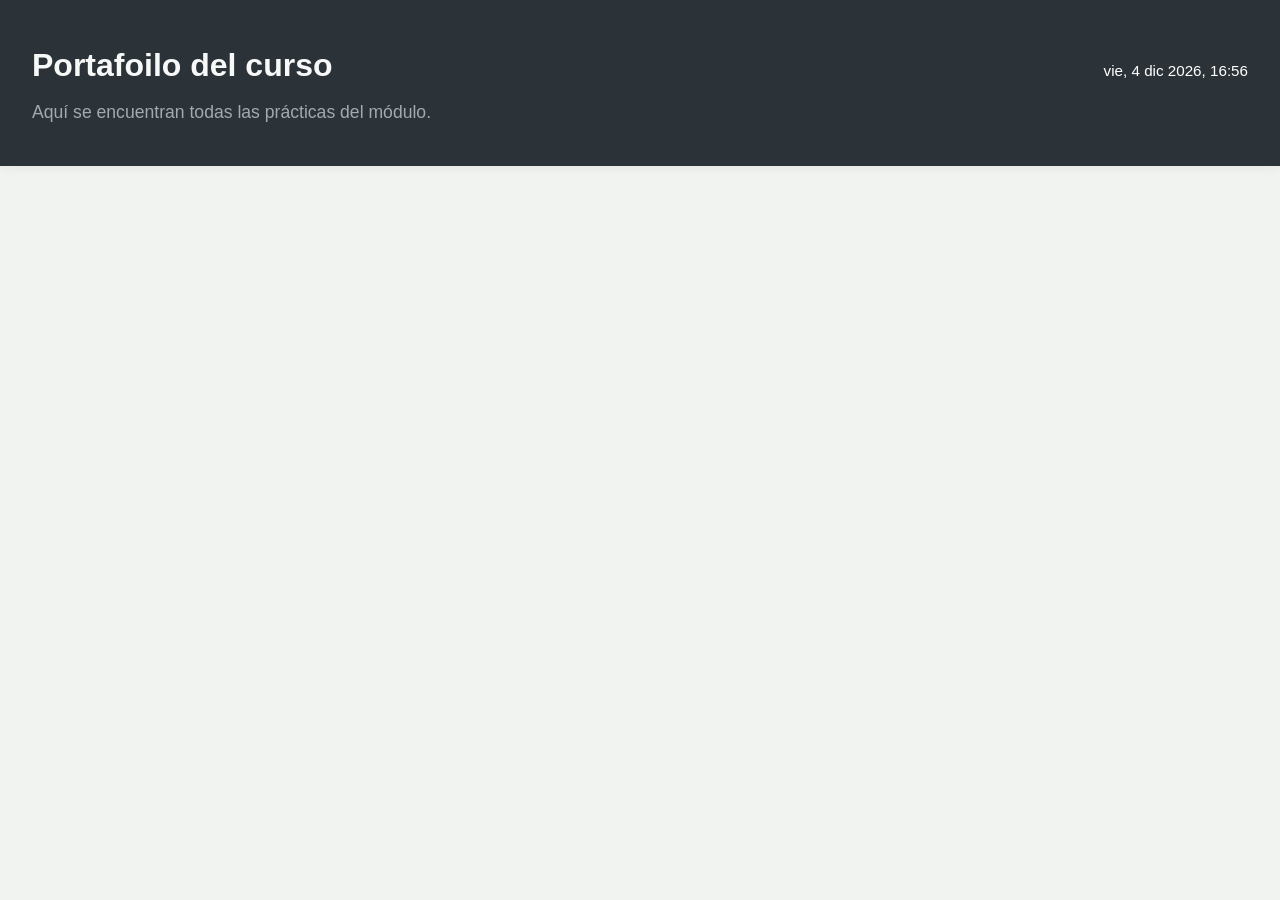
<file: index.html>
<!DOCTYPE html>
<html lang="es">

<head>

    <meta charset="UTF-8">
    <meta name="viewport" content="width=device-width, initial-scale=1.0">
    <title>Mi Portafolio | lm-portafolio</title>
    <link rel="stylesheet" href="styles.css">

</head>

<body>

    <header>
        <div class = "header-top">
            <h1>Portafoilo del curso</h1>
            <div id="header-datetime"></div>
        </div>
        <p>Aquí se encuentran todas las prácticas del módulo.</p>
     
    </header>


<main>

</main>

<script src="scripts.js"></script>

</body>
</html>
</file>
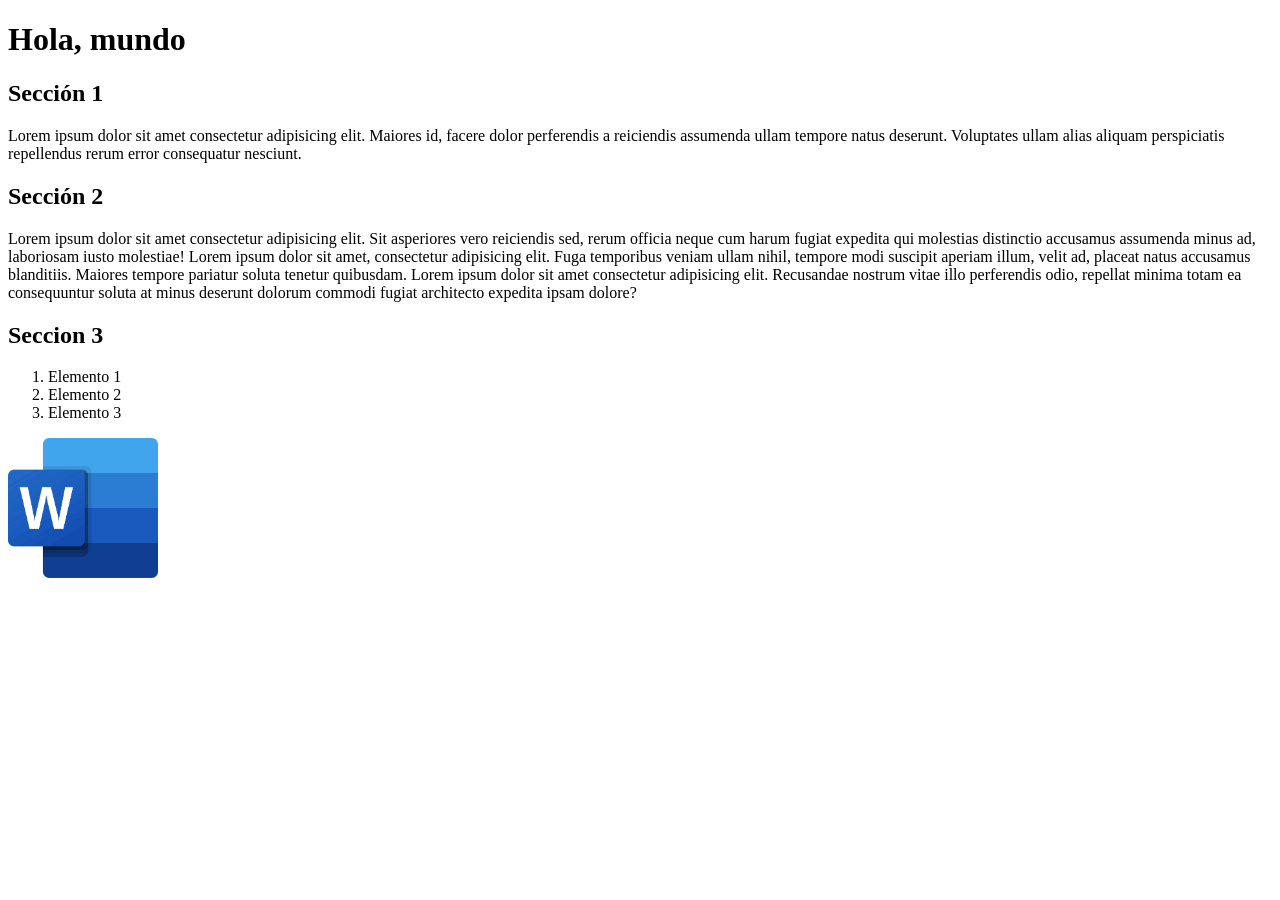
<file: class/index.html>
<!DOCTYPE html>

<html lang="en">

<head>
    <meta charset="UTF-8">
    <meta name="viewport" content="width=device-width, initial-scale=1.0">
    <title>Mi página</title>
    
</head>

<body>
    <h1>Hola, mundo</h1>

    <h2>Sección 1</h2>
    <p id = "Parrafo 1" class = "texto">Lorem ipsum dolor sit amet consectetur adipisicing elit. Maiores id, facere dolor perferendis a reiciendis assumenda ullam tempore natus deserunt. Voluptates ullam alias aliquam perspiciatis repellendus rerum error consequatur nesciunt.</p>

    <h2>Sección 2</h2>
    <p id = "Parrafo 2" class = "texto" >Lorem ipsum dolor sit amet consectetur adipisicing elit. Sit asperiores vero reiciendis sed, rerum officia neque cum harum fugiat expedita qui molestias distinctio accusamus assumenda minus ad, laboriosam iusto molestiae! Lorem ipsum dolor sit amet, consectetur adipisicing elit. Fuga temporibus veniam ullam nihil, tempore modi suscipit aperiam illum, velit ad, placeat natus accusamus blanditiis. Maiores tempore pariatur soluta tenetur quibusdam. Lorem ipsum dolor sit amet consectetur adipisicing elit. Recusandae nostrum vitae illo perferendis odio, repellat minima totam ea consequuntur soluta at minus deserunt dolorum commodi fugiat architecto expedita ipsam dolore?</p>

    <h2>Seccion 3</h2>
    <ol>
    <li>Elemento 1</li>
    <li>Elemento 2</li>
    <li>Elemento 3</li>
    </ol>

    <img src="image-word.png" width="150" alt="imagen">


</body>

</html>
</file>
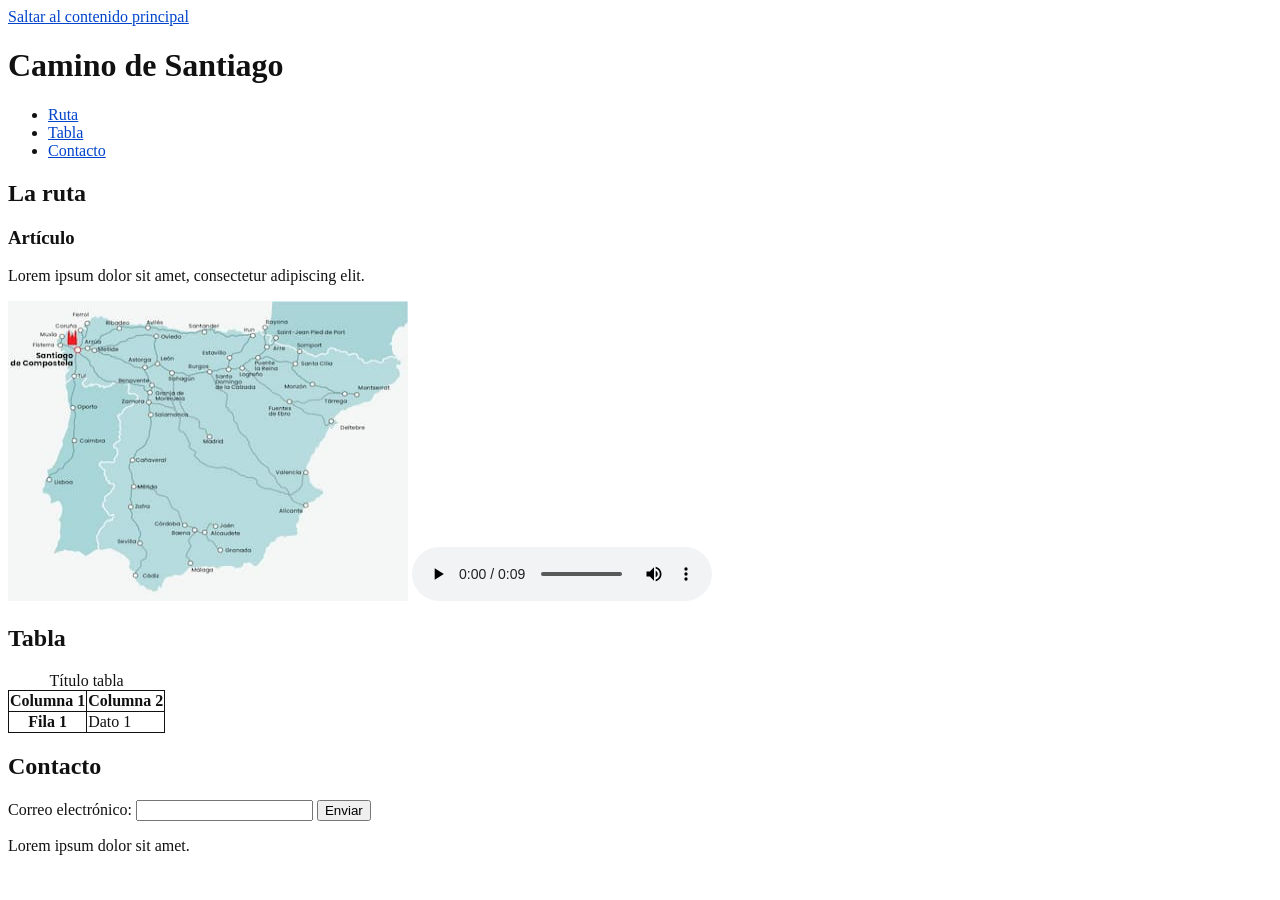
<file: ut03/Fase 5/index.html>
<!DOCTYPE html>

<html lang="es">

<head>
  <meta charset="UTF-8">
  <meta name="viewport" content="width=device-width, initial-scale=1.0">
  <title>Camino de Santiago</title>
  <link rel="stylesheet" href="style.css">
</head>

<body>
  <a href="#contenido-principal" class="saltar-contenido">Saltar al contenido principal</a>

  <header>
    <h1>Camino de Santiago</h1>
    <nav aria-label="Navegación principal">
      <ul>
        <li><a href="#ruta">Ruta</a></li>
        <li><a href="#tabla">Tabla</a></li>
        <li><a href="#contacto">Contacto</a></li>
      </ul>
    </nav>
  </header>

  <main id="contenido-principal">
    <section id="ruta">
      <h2>La ruta</h2>
      <article>
        <h3>Artículo</h3>
        <p>Lorem ipsum dolor sit amet, consectetur adipiscing elit.</p>
        <img
          src="./img/camino-800px.jpg"
          srcset="./img/camino-400px.jpg 400w, ./img/camino-800px.jpg 800w, ./img/camino-1200px.jpg 1200w"
          sizes="(min-width: 700px) 300px, 100vw"
          alt="Mapa de España y Portugal con la ciudad de Santiago de Compostela marcada."
          width="400"
          height="300"
        >

        <audio controls>
          <source src="./media/audio.mp3" type="audio/mpeg">
        </audio>
      </article>
    </section>

    <section id="tabla">
      <h2>Tabla</h2>
      <table>
        <caption>Título tabla</caption>
        <thead>
          <tr>
            <th scope="col">Columna 1</th>
            <th scope="col">Columna 2</th>
          </tr>
        </thead>
        <tbody>
          <tr>
            <th scope="row">Fila 1</th>
            <td>Dato 1</td>
          </tr>
        </tbody>
      </table>
    </section>

    <aside id="contacto">
      <h2>Contacto</h2>
      <form>
        <label for="campo">Correo electrónico:</label>
        <input type="text" id="campo" name="campo">
        <button type="submit">Enviar</button>
      </form>
    </aside>
  </main>

  <footer>
    <p>Lorem ipsum dolor sit amet.</p>
  </footer>

</body>

</html>
</file>
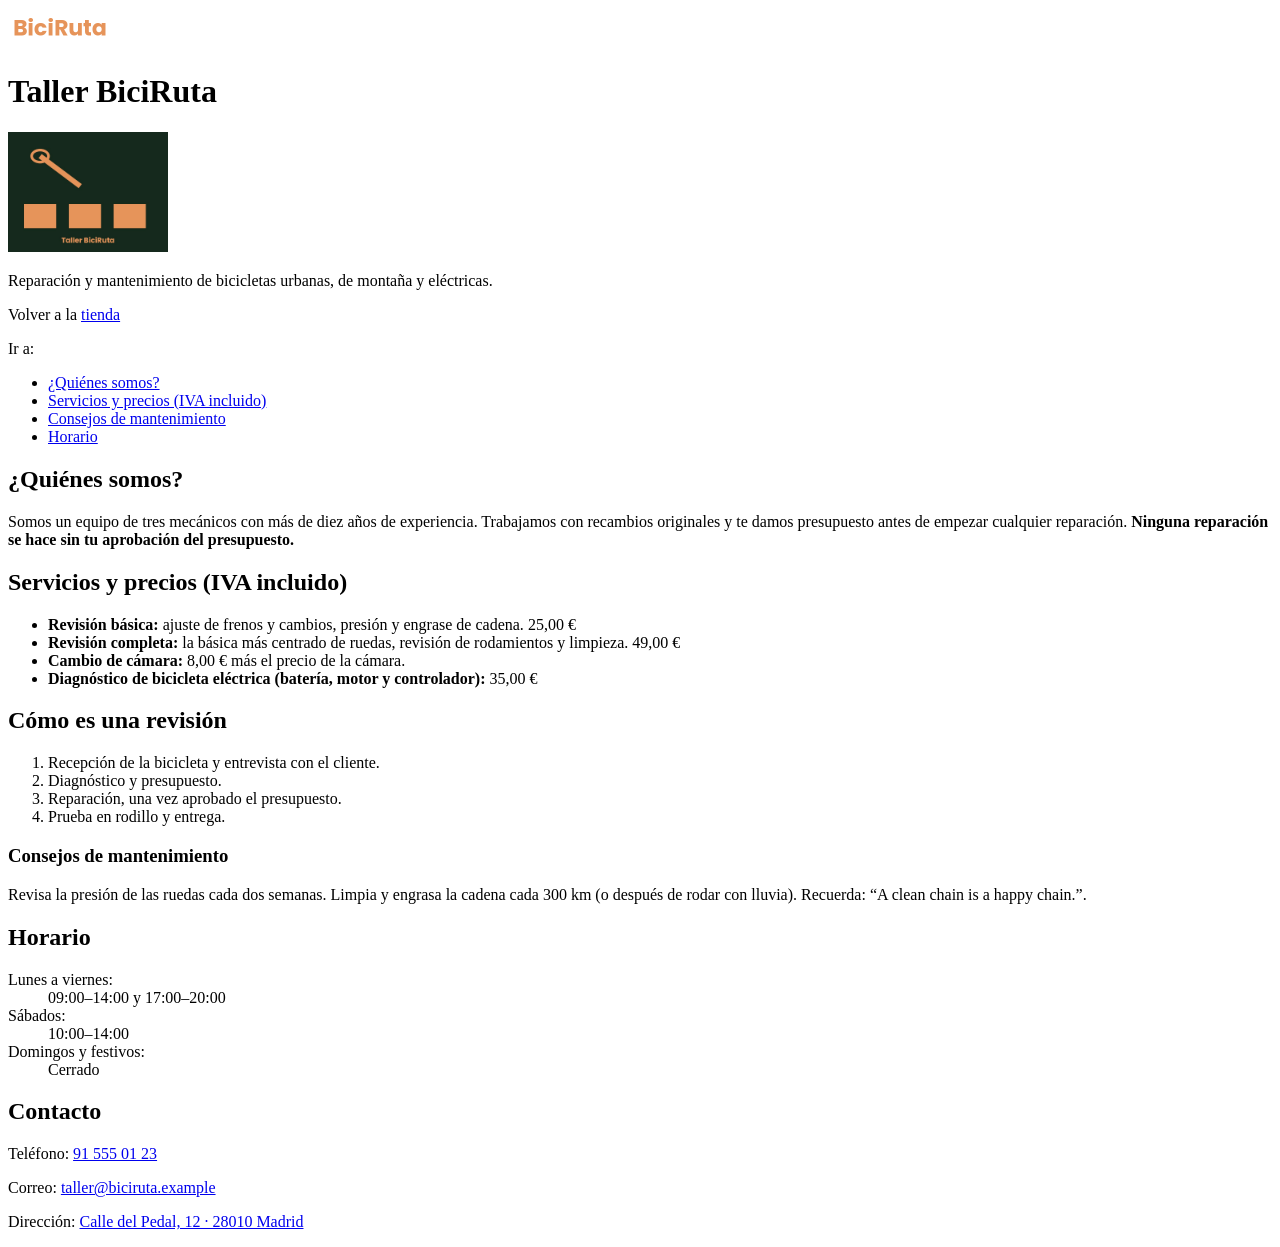
<file: ut02/taller.html>
<!DOCTYPE html>
<html lang="es">


<head>
  <meta charset="UTF-8">
  <meta name="viewport" content="width=device-width, initial-scale=1.0">
  <meta name="description" content="Taller de bicicletas urbanas, de montaña y eléctricas en Madrid. Revisiones, reparaciones y puesta a punto con cita previa.">

  <title>Taller BiciRuta · Reparación y mantenimiento de bicicletas</title>
</head>

<body>
  <img src="img/logo_biciruta.png" width=160 height="40" alt="Logotipo de BiciRuta">

  <h1>Taller BiciRuta</h1>
  <img src="img/taller.jpg" width="160" height="120" alt="Logotipo del taller de BiciRuta">
  <p>Reparación y mantenimiento de bicicletas urbanas, de montaña y eléctricas.</p>

  <p>Volver a la <a href="BiciRuta-web/index.html">tienda</a></p>

  <p>Ir a:</p>

    <ul>

      <li><a href="#quienes-somos">¿Quiénes somos?</a></li>
      <li><a href="#servicios">Servicios y precios (IVA incluido)</a></li>
      <li><a href="#mantenimiento">Consejos de mantenimiento</a></li>
      <li><a href="#horario">Horario</a></li>
      
    </ul>

  <h2 id="#quienes-somos">¿Quiénes somos?</h2>
  <p>Somos un equipo de tres mecánicos con más de diez años de experiencia. Trabajamos con recambios originales y te damos presupuesto antes de empezar cualquier reparación. <strong>Ninguna reparación se hace sin tu aprobación del presupuesto.</strong></p>

  <h2 id="#servicios">Servicios y precios (IVA incluido)</h2>
  <ul>

    <li><strong>Revisión básica:</strong> ajuste de frenos y cambios, presión y engrase de cadena. <span class="precio">25,00&nbsp;€</span></li>
    <li><strong>Revisión completa:</strong> la básica más centrado de ruedas, revisión de rodamientos y limpieza. <span class="precio">49,00&nbsp;€</span></li>
    <li><strong>Cambio de cámara: </strong><span class="precio">8,00&nbsp;€</span> más el precio de la cámara.</li>
    <li><strong>Diagnóstico de bicicleta eléctrica (batería, motor y controlador): </strong><span class="precio">35,00&nbsp;€</span></li>

  </ul>

  <h2>Cómo es una revisión</h2>
  <ol>

    <li>Recepción de la bicicleta y entrevista con el cliente.</li>
    <li>Diagnóstico y presupuesto.</li>
    <li>Reparación, una vez aprobado el presupuesto.</li>
    <li>Prueba en rodillo y entrega.</li>

  </ol>

  <h3 id="#mantenimiento">Consejos de mantenimiento</h3>
  <p>Revisa la presión de las ruedas cada dos semanas. Limpia y engrasa la cadena cada 300 km (o después de rodar con lluvia). Recuerda: <q lang="en">A clean chain is a happy chain.</q>.</p>

  <h2 id="#horario">Horario</h2>
  <dl>

    <dt>Lunes a viernes:</dt>
    <dd>09:00–14:00 y 17:00–20:00</dd>

    <dt>Sábados:</dt>
    <dd>10:00–14:00</dd>

    <dt>Domingos y festivos:</dt>
    <dd>Cerrado</dd>

  </dl>

  <h2>Contacto</h2>
  <p>Teléfono: <a href="tel:+34915550123">91 555 01 23</a></p>
  <p>Correo: <a href="mailto:taller@biciruta.example?subject=Cita%20en%20el%20taller">taller@biciruta.example</a></p>

  <p>Dirección: <a href="https://www.openstreetmap.org/search?query=Madrid" target="_blank" rel="noopener noreferrer">Calle del Pedal, 12 · 28010 Madrid</a></p>

</body>
</html>
</file>
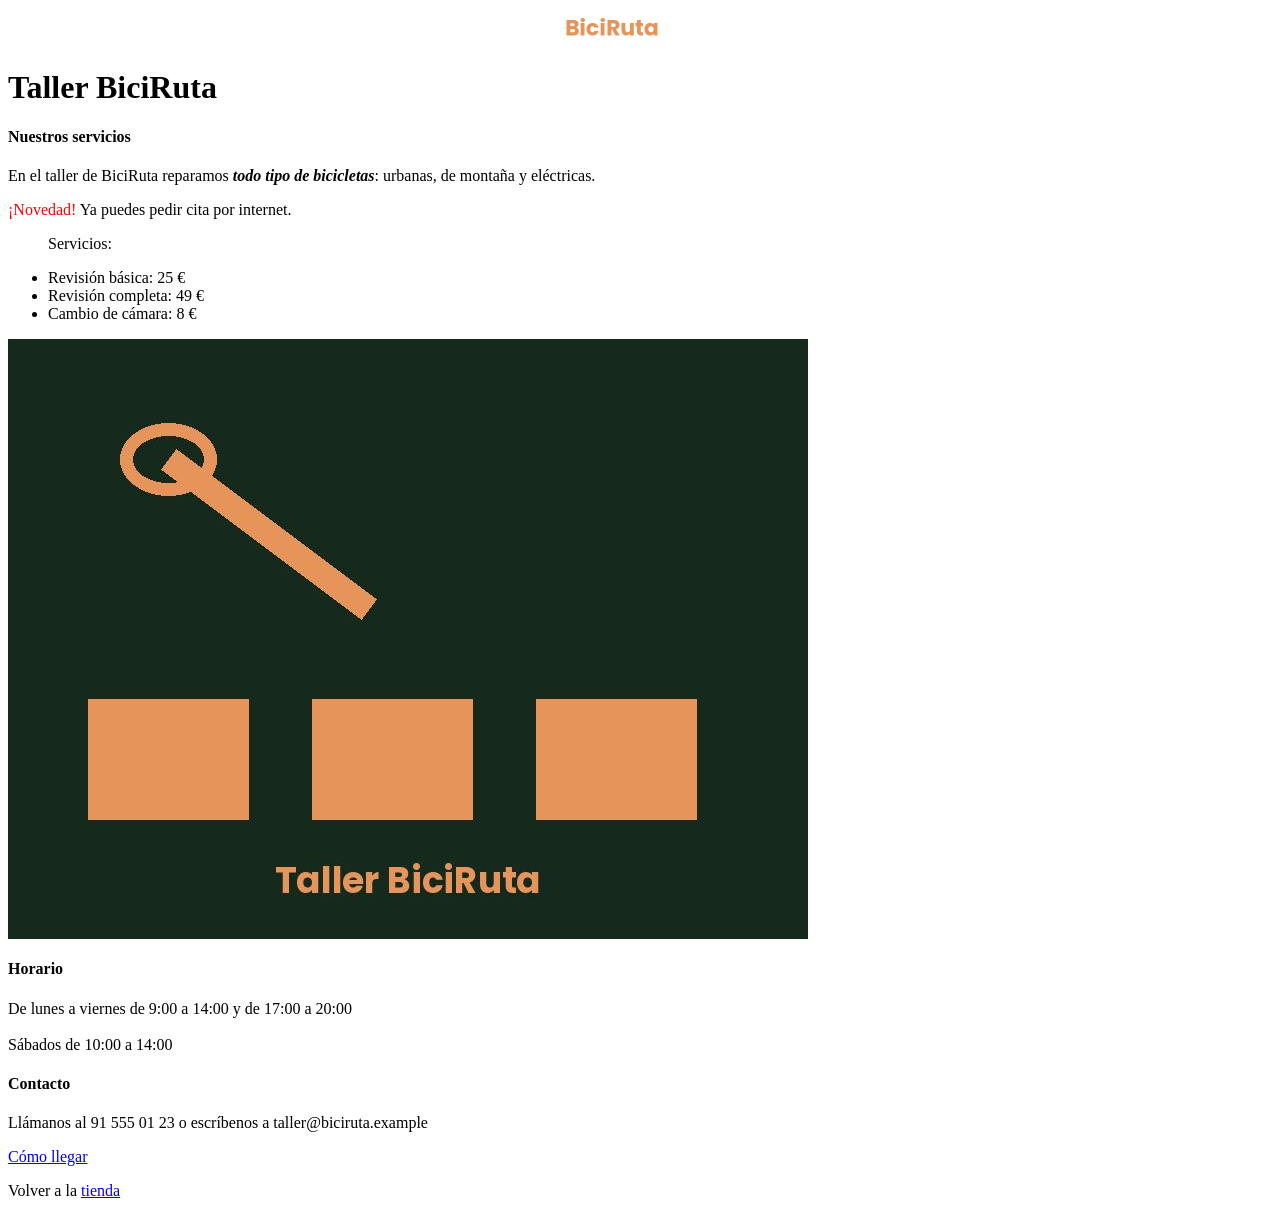
<file: ut02/taller_borrador.html>
<html>
<head>
<meta name="description" content="Taller de BiciRuta">
</head>
<body>
<center><img src="img/logo_biciruta.png" width=160></center>
<h1>Taller BiciRuta</h1>
<h4>Nuestros servicios</h4>
<p>En el taller de BiciRuta reparamos <b><i>todo tipo de bicicletas</b></i>: urbanas, de montaña y eléctricas.
<p><font color="red">¡Novedad!</font> Ya puedes pedir cita por internet.</p>
<ul>
  <p>Servicios:</p>
  <li>Revisión básica: 25 €
  <li>Revisión completa: 49 €</li>
  <li>Cambio de cámara: 8 €</li>
</ul>
<img src="img/taller.jpg">
<h4 id="horario">Horario</h4>
<p>De lunes a viernes de 9:00 a 14:00 y de 17:00 a 20:00<br><br>Sábados de 10:00 a 14:00</p>
<h4 id="horario">Contacto</h4>
<p>Llámanos al <a>91 555 01 23</a> o escríbenos a taller@biciruta.example</p>
<a href=https://www.openstreetmap.org target=_blank>Cómo llegar</a>
<p>Volver a la <a href="index.html">tienda</a>
</body>
</html>
</file>
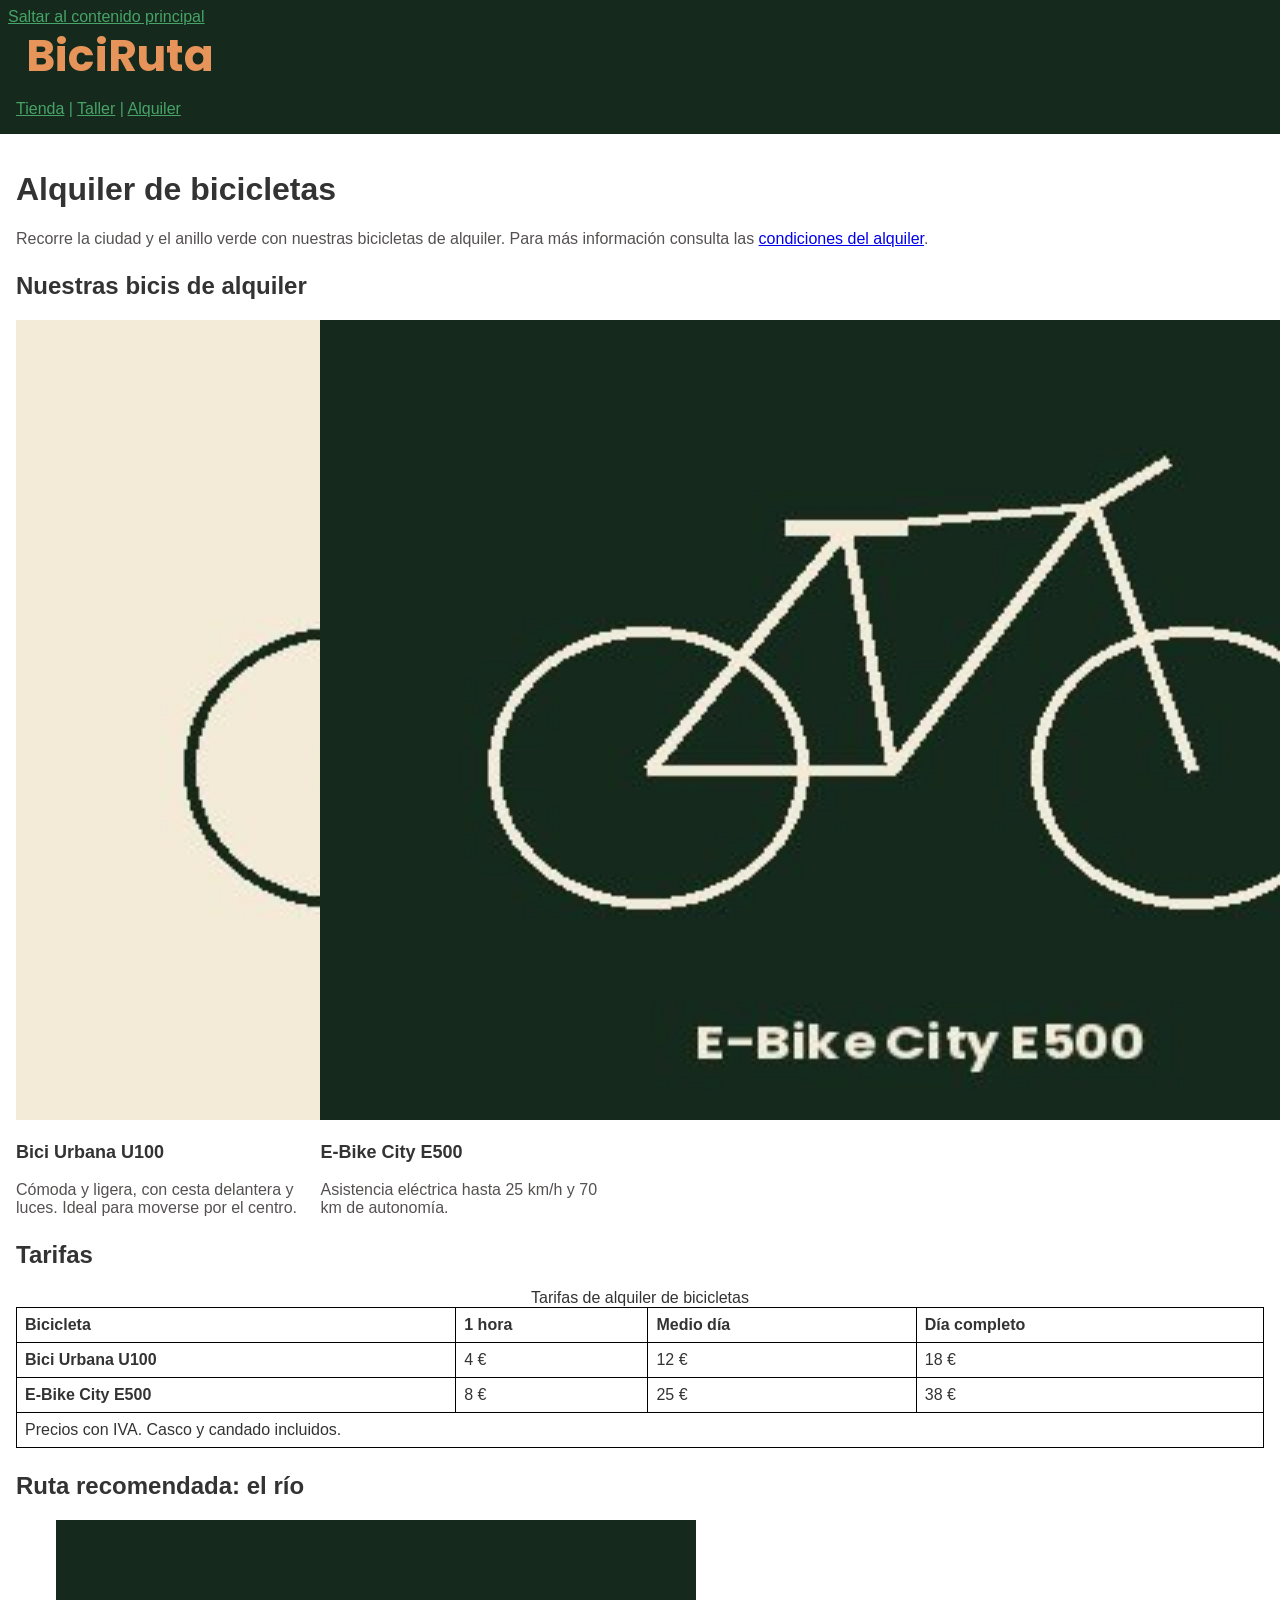
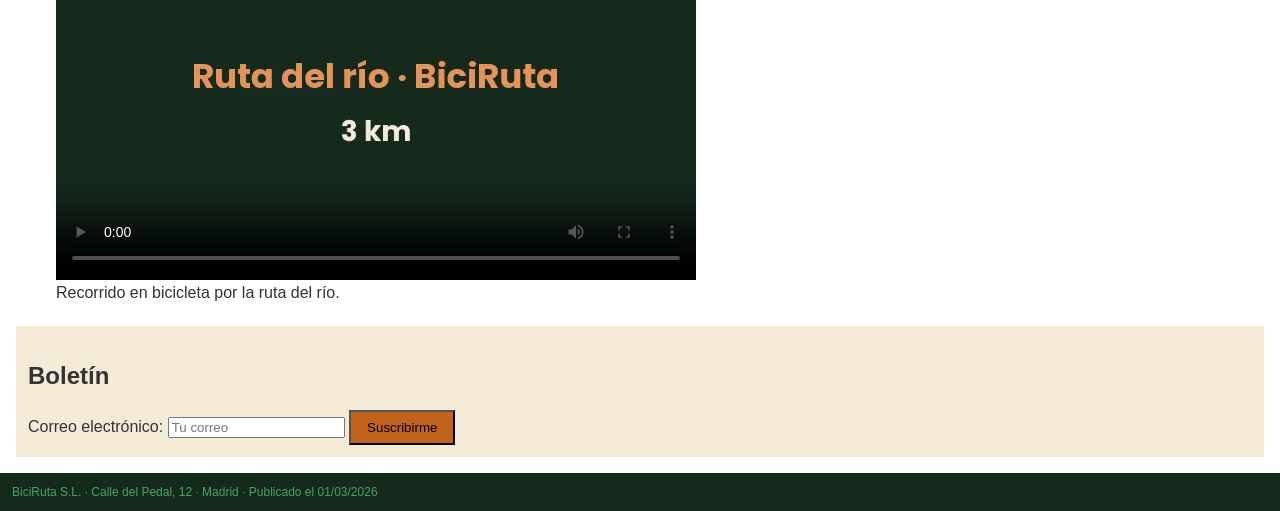
<file: ut03/alquiler.html>
<!DOCTYPE html>

<html lang="es">

<head>

  <meta charset="UTF-8">
  <meta name="viewport" content="width=device-width, initial-scale=1.0">
  <title>Alquiler</title>
  <link rel="stylesheet" href="css/estilos.css">
  
</head>

<body>

  <a href="#contenido" class="saltar-contenido">Saltar al contenido principal</a>

  <header class="cabecera">
    <img src="img/logo_biciruta.png" alt="Logotipo de BiciRuta">

    <nav class="menu">
    <a href="index.html">Tienda</a> | <a href="taller.html">Taller</a> | <a href="alquiler.html" aria-current="page">Alquiler</a>
    </nav>

  </header>

  <main class="contenido">

    <h1 class="titulo-grande">Alquiler de bicicletas</h1>

    <div class="texto">Recorre la ciudad y el anillo verde con nuestras bicicletas de alquiler. Para más información consulta las <a href="condiciones.html">condiciones del alquiler</a>.</div>

    <section class="bloque">

      <h2 class="titulo-mediano">Nuestras bicis de alquiler</h2>

      <div class="bici">

        <img
          src="img/bici_urbana-800.jpg"
          srcset="img/bici_urbana-400.jpg 400w, img/bici_urbana-800.jpg 800w, img/bici_urbana-1200.jpg 1200w"
          sizes="(min-width: 700px) 300px, 100vw"
          alt="Bici Urbana U100 con cesta delantera y luces"
          width="1200"
          height="800"
          loading="lazy"
        >

        <h3 class="titulo-pequeno">Bici Urbana U100</h3>
        <div class="texto">Cómoda y ligera, con cesta delantera y luces. Ideal para moverse por el centro.</div>
      </div>

      <div class="bici">

        <img
          src="img/bici_electrica-800.jpg"
          srcset="img/bici_electrica-400.jpg 400w, img/bici_electrica-800.jpg 800w, img/bici_electrica-1200.jpg 1200w"
          sizes="(min-width: 700px) 300px, 100vw"
          alt="Bicicleta eléctrica E-Bike City E500"
          width="1200"
          height="800"
          loading="lazy"
        >

        <h3 class="titulo-pequeno">E-Bike City E500</h3>
        <div class="texto">Asistencia eléctrica hasta 25 km/h y 70 km de autonomía.</div>
      </div>

    </section>

    <section class="bloque">

      <h2 class="titulo-mediano">Tarifas</h2>

      <table>
        <caption>Tarifas de alquiler de bicicletas</caption>
        <thead>
          <tr>
            <th scope="col">Bicicleta</th>
            <th scope="col">1 hora</th>
            <th scope="col">Medio día</th>
            <th scope="col">Día completo</th>
          </tr>
        </thead>
        <tbody>
          <tr>
            <th scope="row">Bici Urbana U100</th>
            <td>4 €</td>
            <td>12 €</td>
            <td>18 €</td>
          </tr>
          <tr>
            <th scope="row">E-Bike City E500</th>
            <td>8 €</td>
            <td>25 €</td>
            <td>38 €</td>
          </tr>
        </tbody>
        <tfoot>
          <tr>
            <td colspan="4">Precios con IVA. Casco y candado incluidos.</td>
          </tr>
        </tfoot>
      </table>

    </section>

    <section class="bloque">

      <h2 class="titulo-mediano">Ruta recomendada: el río</h2>

      <figure>

        <video controls preload="metadata" width="640" height="360" poster="img/ruta_rio_poster.jpg">
          <source src="media/ruta_rio.mp4" type="video/mp4">
          <track kind="captions" src="media/ruta_rio.es.vtt" srclang="es" label="Español" default>
          Reproducción de video no soportada
        </video>

        <figcaption>Recorrido en bicicleta por la ruta del río.</figcaption>

      </figure>
    </section>

    <aside class="lateral">

      <form action="#" method="post">

        <h2 class="titulo-mediano">Boletín</h2>

        <label for="correo-boletin">Correo electrónico:</label>
        <input type="email" id="correo-boletin" name="correo" placeholder="Tu correo">

        <button type="submit" class="boton">Suscribirme</button>

      </form>

    </aside>

  </main>

  <footer class="pie">BiciRuta S.L. · Calle del Pedal, 12 · Madrid · Publicado el 01/03/2026</footer>

</body>

</html>
</file>
<file: styles.css>
* {
  margin: 0;
  padding: 0;
  box-sizing: border-box;
}

header {
  background-color: #2c3338;
  color: #f7f9f8;
  padding: 2.5rem 2rem;
  text-align: left;
  box-shadow: 0 2px 10px rgba(0, 0, 0, 0.05);
}

.header-top {
  display: flex;
  align-items: baseline;
  justify-content: space-between; /* Pushes the date to the far right edge */
  width: 100%;
  /* gap: 1.5rem; */
  margin-bottom: 0.4rem;
}

#header-datetime {
  font-size: 0.95rem;
  color: #ffffff;
  font-variant-numeric: tabular-nums;
}

header p {
  font-size: 1.1rem;
  color: #a0aab0;
}

body {
  font-family: -apple-system, BlinkMacSystemFont, "Segoe UI", Roboto, Helvetica, Arial, sans-serif;
  background-color: #f1f3f0;
  color: #333333;
  line-height: 1.6;
  min-height: 100vh;
  display: flex;
  flex-direction: column;
}
</file>
<file: ut03/Fase 5/style.css>
body {

  background-color: #ffffff;
  color: #111111;
}

a {

  color: #0044cc;
}

:focus-visible {

  outline: 3px solid #000000;
}


.saltar-contenido:focus {

  position: static;
}

table, th, td {

  border: 1px solid #111111;
  border-collapse: collapse;
}
</file>
<file: ut03/css/estilos.css>
body { 

    font-family: Arial, sans-serif; 
    margin: 0; 
    background-color: #ffffff;
    color: #333; 
}

.cabecera { 

    background: #15291c; 
    padding: 16px; 
}

.saltar-contenido {

    background: #15291c; 
    position: absolute;
    color:#47a367;
    padding: 0.5rem;

}

.menu a, nav { 

    color: #47a367; 
}

.contenido { 

    padding: 16px; 
}

.titulo-grande { 

    font-size: 32px; 
    font-weight: bold; 
}

.titulo-mediano { 
    
    font-size: 24px; 
    font-weight: bold; 
    margin-top: 24px; 
}

.titulo-pequeno { 
    
    font-size: 18px; 
    font-weight: bold; 
}

.texto { 
    
    color: #555151; 
}

.bici { display: inline-block; 
    
    width: 300px; 
    vertical-align: top; 
}

table {
  border-collapse: collapse;
  width: 100%;
}

th,td {
  border: 1px solid #000000;
  padding: 0.5rem;
  text-align: left;
}

.lateral { 
    
    background: #F4EAD8; 
    padding: 12px; 
    margin-top: 24px; 
}

.boton { 

    display: inline-block; 
    background: #c2621d; 
    color: #000000; 
    padding: 8px 16px; 
    cursor: pointer; 
}

a:focus-visible, button:focus-visible, input:focus-visible, .saltar-contenido:focus-visible { 
    
    outline: #5a92e6 solid 2px; 
}

.pie { 

    background: #152A1D; 
    color: #47a367; 
    padding: 12px; 
    font-size: 12px; 
}
</file>
